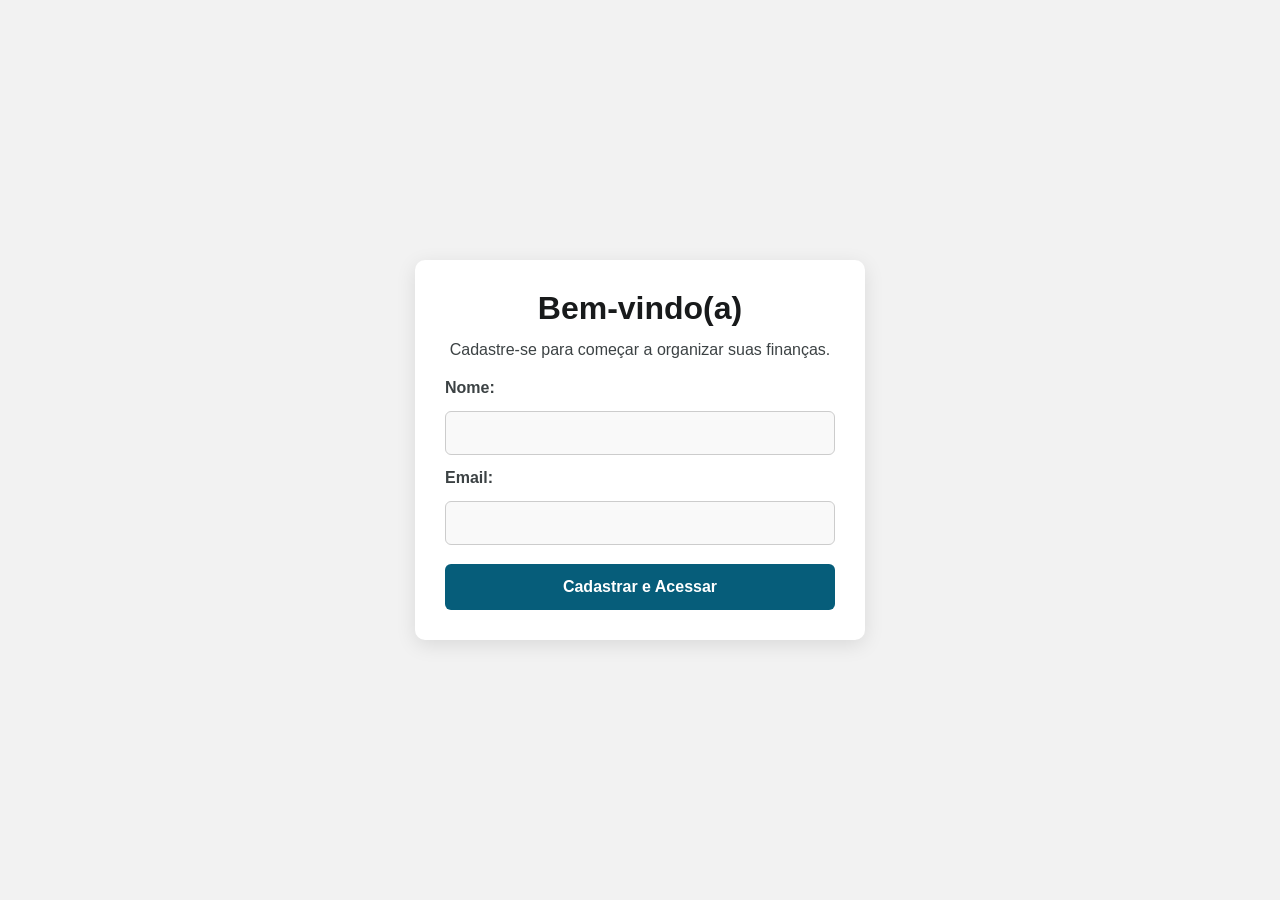
<file: ProjetoGestaoFinanceira/frontend/index.html>
<!DOCTYPE html>
<html lang="pt-br">
<head>
    <meta charset="UTF-8">
    <title>Cadastro - Gestão de Despesas</title>
    <link rel="stylesheet" href="css/style.css">
</head>
<body>
    <div class="container">
        <h1>Bem-vindo(a)</h1>
        <p>Cadastre-se para começar a organizar suas finanças.</p>
        <form id="form-cadastro">
            <label for="nome">Nome:</label>
            <input type="text" id="nome" required>
            
            <label for="email">Email:</label>
            <input type="email" id="email" required>
            
            <button type="submit">Cadastrar e Acessar</button>
        </form>
    </div>
    <script src="js/main.js"></script>
</body>
</html>
</file>
<file: ProjetoGestaoFinanceira/frontend/css/style.css>
* {
  margin: 0;
  padding: 0;
  box-sizing: border-box;
  -webkit-font-smoothing: antialiased;
  -moz-osx-font-smoothing: grayscale;
}

:root {
  font-size: 62.5%;
  --hue: 195;
  --bg-header: hsl(var(--hue), 91%, 25%);
  --bg-container: #ffffff;
  --bg-body: hsl(var(--hue), 0%, 95%);
  --fc-title: hsl(var(--hue), 6%, 10%);
  --fc-text: hsl(var(--hue), 6%, 25%);
  --fc-light: #fff;
}

body {
  font-family: 'Mulish', sans-serif;
  font-size: 1.6rem;
  background: var(--bg-body);
  display: flex;
  justify-content: center;
  align-items: center;
  height: 100vh;
  padding: 2rem;
}

.container {
  width: 100%;
  max-width: 45rem;
  background: var(--bg-container);
  padding: 3rem;
  border-radius: 1rem;
  box-shadow: 0 0.5rem 2rem rgba(0,0,0,0.1);
  text-align: center;
  animation: fadeIn 1s ease;
}

h1, h2, h3 {
  color: var(--fc-title);
  margin-bottom: 1.4rem;
  font-weight: 700;
}

p {
  margin-bottom: 2rem;
  color: var(--fc-text);
  font-size: 1.6rem;
}

#saldo-total {
  font-size: 2.4rem;
  background: var(--bg-header);
  color: var(--fc-light);
  padding: 1.2rem;
  border-radius: 0.8rem;
  margin-bottom: 2.5rem;
}

hr {
  border: none;
  height: 2px;
  background: #eeeeee;
  margin: 2.5rem 0;
}

form {
  display: flex;
  flex-direction: column;
  gap: 1.4rem;
  text-align: left;
}

label {
  font-size: 1.6rem;
  font-weight: 600;
  color: var(--fc-text);
}

input, select {
  padding: 1.2rem;
  border: 1px solid #cccccc;
  border-radius: 0.6rem;
  font-size: 1.6rem;
  background: #f9f9f9;
  transition: .2s;
}

input:focus,
select:focus {
  outline: none;
  border-color: var(--bg-header);
}

button {
  margin-top: 0.5rem;
  padding: 1.4rem;
  font-size: 1.6rem;
  font-weight: 700;
  background: var(--bg-header);
  color: var(--fc-light);
  border: none;
  border-radius: 0.6rem;
  cursor: pointer;
  transition: 0.3s;
}

button:hover {
  transform: scale(1.03);
  background: hsl(var(--hue), 91%, 21%);
}

#lista-lancamentos {
  list-style: none;
  margin-top: 1rem;
  padding: 0;
}

#lista-lancamentos li {
  background: #e9f2ff;
  border-left: 6px solid hsl(var(--hue), 91%, 30%);
  padding: 1.2rem;
  border-radius: 0.6rem;
  margin-bottom: 0.8rem;
  font-size: 1.4rem;
  display: flex;
  justify-content: space-between;
}

@media (max-width: 600px) {
  .container {
    padding: 2rem;
  }

  #saldo-total {
    font-size: 2rem;
  }

  button {
    font-size: 1.4rem;
  }
}

@keyframes fadeIn {
  from { opacity: 0; transform: translateY(12px); }
  to { opacity: 1; transform: translateY(0); }
}
</file>
